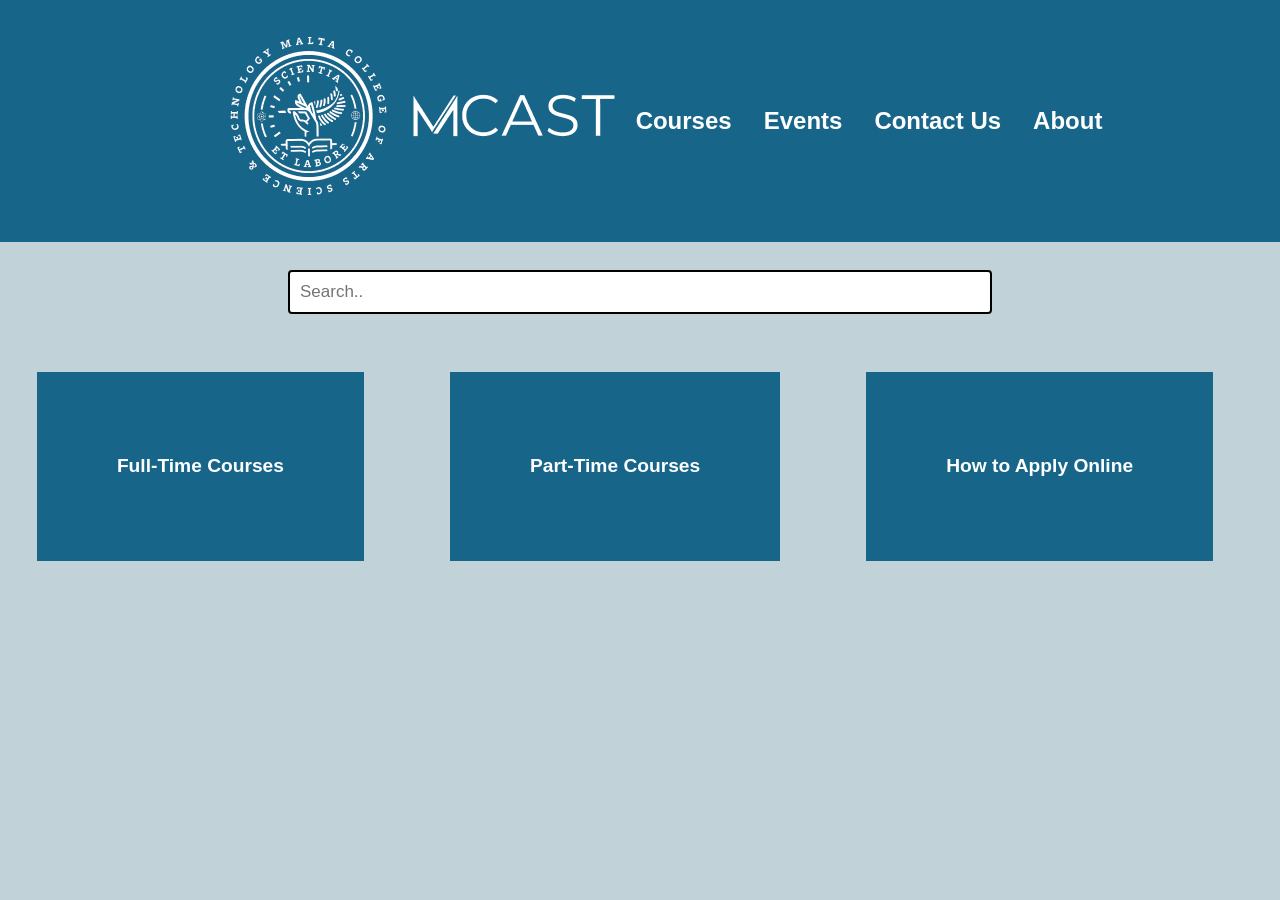
<file: index.html>
<!DOCTYPE html>
<html lang="en">
<head>
    <meta charset="UTF-8">
    <meta name="viewport" content="width=device-width, initial-scale=1.0">
    <title>MCAST website</title>

    <link rel="stylesheet" href="home.css">
</head>
<body>
  
    <!-- Clickable Logo -->
<section>
  
  <header class="d-flex">
    <div class="Banner d-flex">
      <figure class="Logo">
        <a href="index.html" alt="Home">
        <img src="Mcast-logo.png">
        </a>
      </figure>
  
      <!-- Navigation bar -->
    <nav class="navbar">
      <ul class="nav-links gap-3">
        <li><a href="courses.html">Courses</a></li>
        <li><a href="events.html">Events</a></li>
        <li><a href="contact_us.html">Contact Us</a></li>
        <li><a href="about.html">About</a></li>
        </ul>
    </nav>
    </div>
    
  </header>
</section>

<section>
<div class="Search">
  <input type="text" placeholder="Search..">
</div>
</section>

<section class="container">
  <div class="d-flex flex-between gap-2">
    <a href="courses.html"><div class="box">Full-Time Courses</div></a>
    <a href="courses.html"><div class="box">Part-Time Courses</div></a>
    <a href="#"><div class="box">How  to Apply Online</div></a>
  </div>
</section>

</body>
</html>
</file>
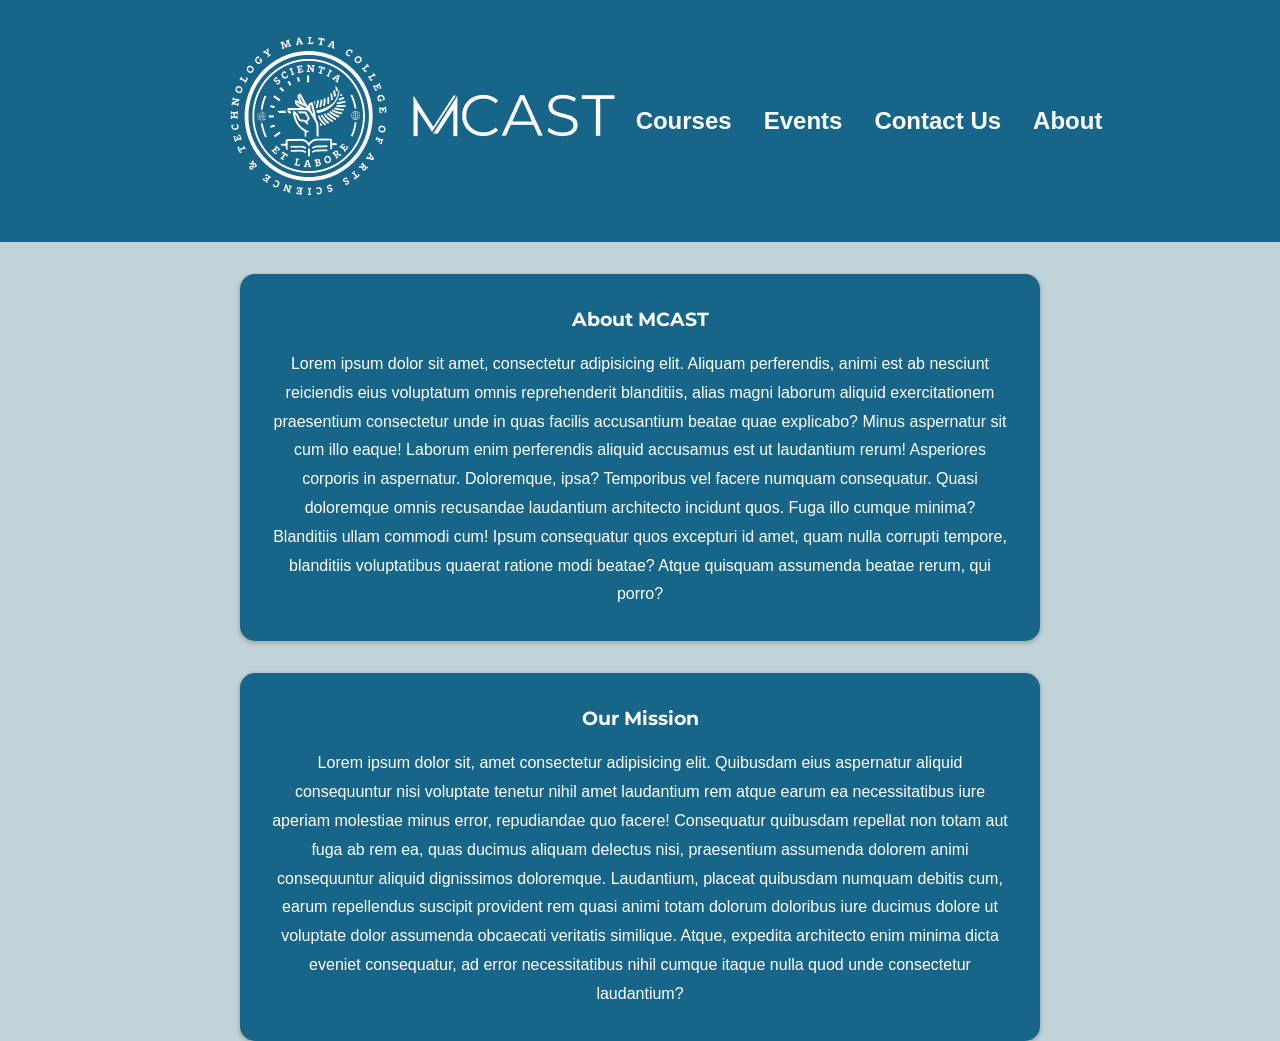
<file: about.html>
<!DOCTYPE html>
<html lang="en">
<head>
    <meta charset="UTF-8">
    <meta name="viewport" content="width=device-width, initial-scale=1.0">
    <title>MCAST website</title>

    <link rel="stylesheet" href="home.css">
</head>
<body>
  
    <!-- Clickable Logo -->
<section>
  
  <header class="d-flex">
    <div class="Banner d-flex">
      <figure class="Logo">
        <a href="index.html" alt="Home">
        <img src="Mcast-logo.png">
        </a>
      </figure>
  
      <!-- Navigation bar -->
    <nav class="navbar">
      <ul class="nav-links gap-3">
        <li><a href="courses.html">Courses</a></li>
        <li><a href="events.html">Events</a></li>
        <li><a href="contact_us.html">Contact Us</a></li>
        <li><a href="about.html">About</a></li>
        </ul>
    </nav>
    </div>
  </header>

  <section>
    <div class="about">
      <H1>About MCAST</H1>
        <p>Lorem ipsum dolor sit amet, consectetur adipisicing elit. Aliquam perferendis, animi est ab nesciunt reiciendis eius voluptatum omnis reprehenderit blanditiis, alias magni laborum aliquid exercitationem praesentium consectetur unde in quas facilis accusantium beatae quae explicabo? Minus aspernatur sit cum illo eaque! Laborum enim perferendis aliquid accusamus est ut laudantium rerum! Asperiores corporis in aspernatur. Doloremque, ipsa? Temporibus vel facere numquam consequatur. Quasi doloremque omnis recusandae laudantium architecto incidunt quos. Fuga illo cumque minima? Blanditiis ullam commodi cum! Ipsum consequatur quos excepturi id amet, quam nulla corrupti tempore, blanditiis voluptatibus quaerat ratione modi beatae? Atque quisquam assumenda beatae rerum, qui porro? </p>
    </div>

    <div class="about">
      <H1>Our Mission</H1>
        <p>Lorem ipsum dolor sit, amet consectetur adipisicing elit. Quibusdam eius aspernatur aliquid consequuntur nisi voluptate tenetur nihil amet laudantium rem atque earum ea necessitatibus iure aperiam molestiae minus error, repudiandae quo facere! Consequatur quibusdam repellat non totam aut fuga ab rem ea, quas ducimus aliquam delectus nisi, praesentium assumenda dolorem animi consequuntur aliquid dignissimos doloremque. Laudantium, placeat quibusdam numquam debitis cum, earum repellendus suscipit provident rem quasi animi totam dolorum doloribus iure ducimus dolore ut voluptate dolor assumenda obcaecati veritatis similique. Atque, expedita architecto enim minima dicta eveniet consequatur, ad error necessitatibus nihil cumque itaque nulla quod unde consectetur laudantium?</p>
    </div>
  </section>
  
</section>
</file>
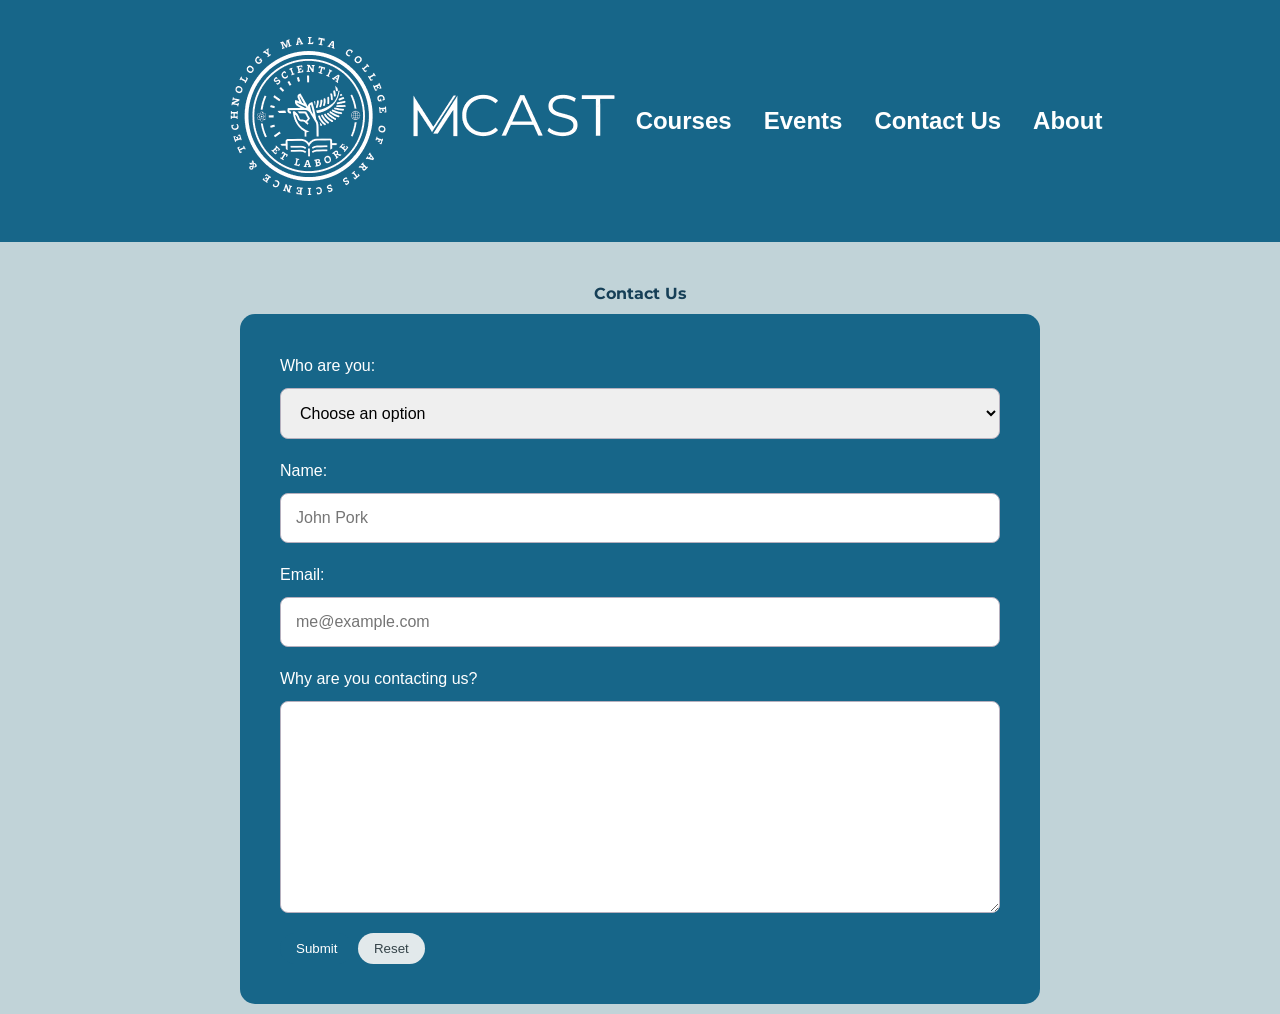
<file: contact_us.html>
<!DOCTYPE html>
<html lang="en">
<head>
    <meta charset="UTF-8">
    <meta name="viewport" content="width=device-width, initial-scale=1.0">
    <title>MCAST website</title>

    <link rel="stylesheet" href="home.css">
</head>
<body>

    <!-- Clickable Logo -->
<section>

    <header class="d-flex">
    <div class="Banner d-flex">
    <figure class="Logo">
        <a href="index.html" alt="Home">
        <img src="Mcast-logo.png">
        </a>
    </figure>

    <!-- Navigation bar -->
    <nav class="navbar">
    <ul class="nav-links gap-3">
        <li><a href="courses.html">Courses</a></li>
        <li><a href="events.html">Events</a></li>
        <li><a href="contact_us.html">Contact Us</a></li>
        <li><a href="about.html">About</a></li>
    </ul>
    </nav>
    </div>
    </header>
    
    <!-- Contact form-->
    
    <section>
    <div class="main-hero-area">
    <main class="content-wrapper">
        <section class="about-header">
            <h1>Contact Us</h1>

        <form action="mailto:info@mcast.edu.mt" method="post" enctype="text/plain" class="contact-form">
            <div class="form-group">
                <label for="input-topic">Who are you:</label>
                <select name="Who are you?" id="input-topic" required>
                    <option value="" disabled selected>Choose an option</option>
                    <option value="I am a student">I am a student</option>
                    <option value="I am teacher">I am teacher</option>
                    <option value="I am a parent">I am a parent</option>
                </select>
            </div>

            <div class="form-group">
                <label for="input-name">Name:</label>
                <input type="text" name="name" id="input-name" placeholder="John Pork" required minlength="4">
            </div>

            <div class="form-group">
                <label for="input-email">Email:</label>
                <input type="email" name="email" id="input-email" placeholder="me@example.com" required>
            </div>

            <div class="form-group">
                <label for="input-message">Why are you contacting us?</label>
                <textarea name="message" id="input-message" placeholder="Your message here..."
                cols="30" rows="10"
                required
                minlength="20">
                </textarea>
            </div>

            <div class="form-buttons">
                <button type="submit" class="btn btn-primary">Submit</button>
                <button type="reset" class="btn btn-secondary">Reset</button>
            </div>
        </form>
    </main>
    </div>
    </section>

</body>
</html>
</file>
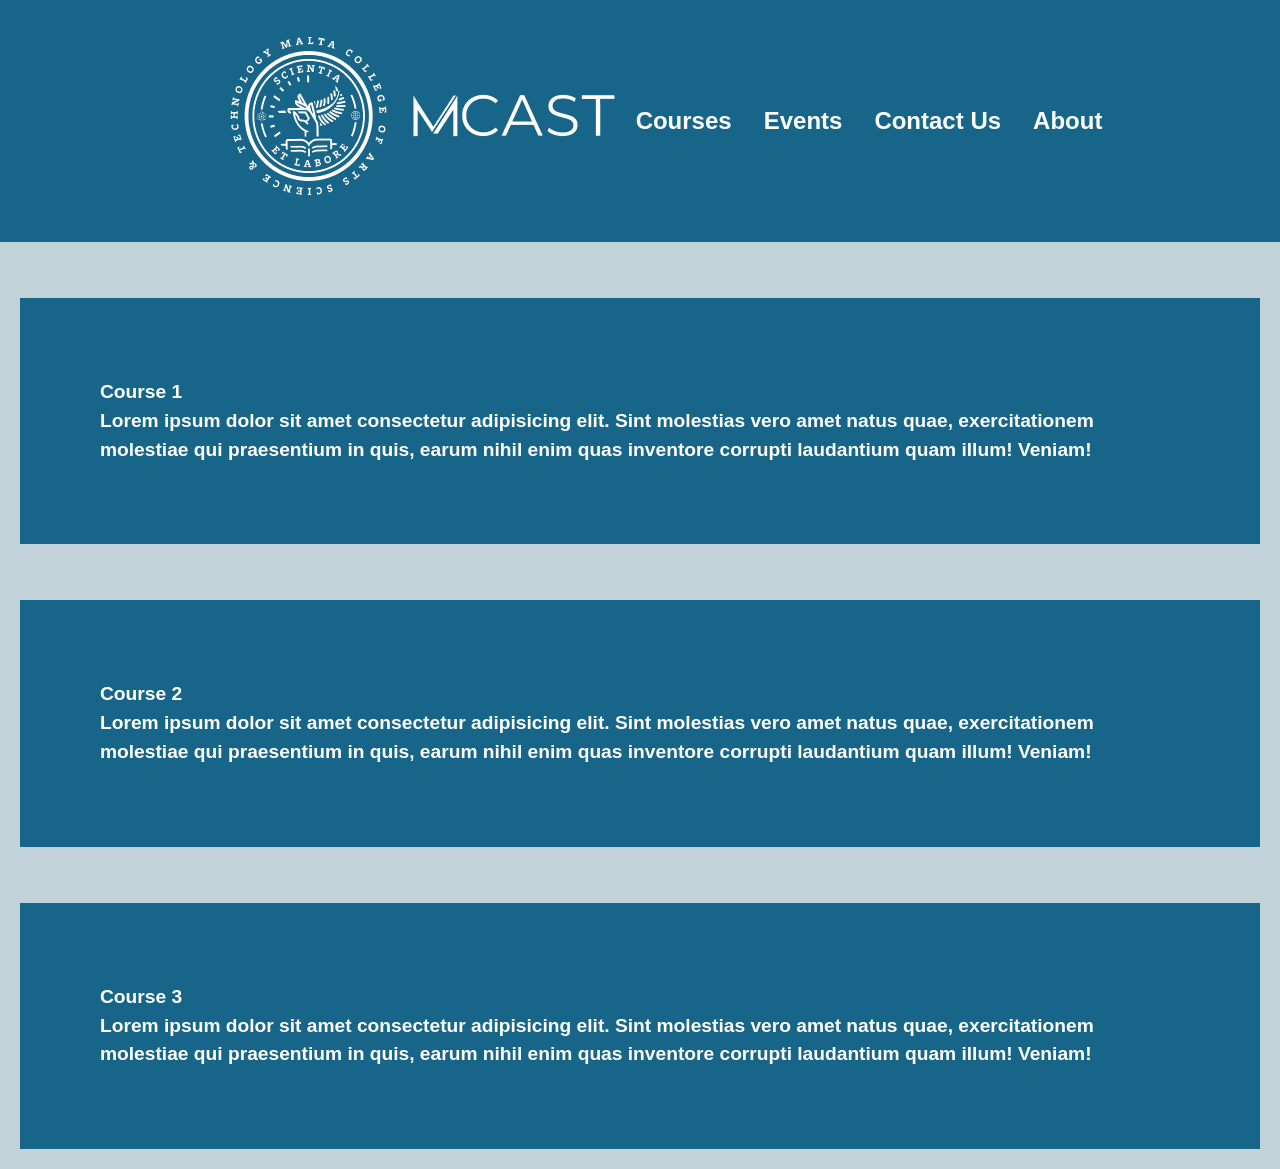
<file: courses.html>
<!DOCTYPE html>
<html lang="en">
<head>
    <meta charset="UTF-8">
    <meta name="viewport" content="width=device-width, initial-scale=1.0">
    <title>Document</title>

    <link rel="stylesheet" href="home.css">
</head>
<body>
    <section>
        <header class="d-flex">
        <div class="Banner d-flex">
            <figure class="Logo">
            <a href="index.html" alt="Home">
            <img src="Mcast-logo.png">
            </a>
            </figure>
        
            <!-- Navigation bar -->
        <nav class="navbar">
            <ul class="nav-links gap-3">
            <li><a href="courses.html">Courses</a></li>
            <li><a href="events.html">Events</a></li>
            <li><a href="contact_us.html">Contact Us</a></li>
            <li><a href="about.html">About</a></li>
            </ul>
        </nav>
        </div>
        
        </header>
    </section>

    <section class="container">
        <div class="d-flex flex-column flex-between gap-2">
            <a href="#">
            <div class="course">
                <strong>Course 1</strong>
                <p>
                    Lorem ipsum dolor sit amet consectetur adipisicing elit. Sint molestias vero amet natus quae, exercitationem molestiae qui praesentium in quis, earum nihil enim quas inventore corrupti laudantium quam illum! Veniam!
                </p>
            </div>
        </a>
        
        <a href="#">
            <div class="course">
                <strong>Course 2</strong>
                <p>
                    Lorem ipsum dolor sit amet consectetur adipisicing elit. Sint molestias vero amet natus quae, exercitationem molestiae qui praesentium in quis, earum nihil enim quas inventore corrupti laudantium quam illum! Veniam!
                </p>
            </div>
        </a>
          
        <a href="#">
            <div class="course">
                <strong>Course 3</strong>
                <p>
                    Lorem ipsum dolor sit amet consectetur adipisicing elit. Sint molestias vero amet natus quae, exercitationem molestiae qui praesentium in quis, earum nihil enim quas inventore corrupti laudantium quam illum! Veniam!
                </p>
            </div>
        </a>

        </div>
      </section>
</body>
</html>
</file>
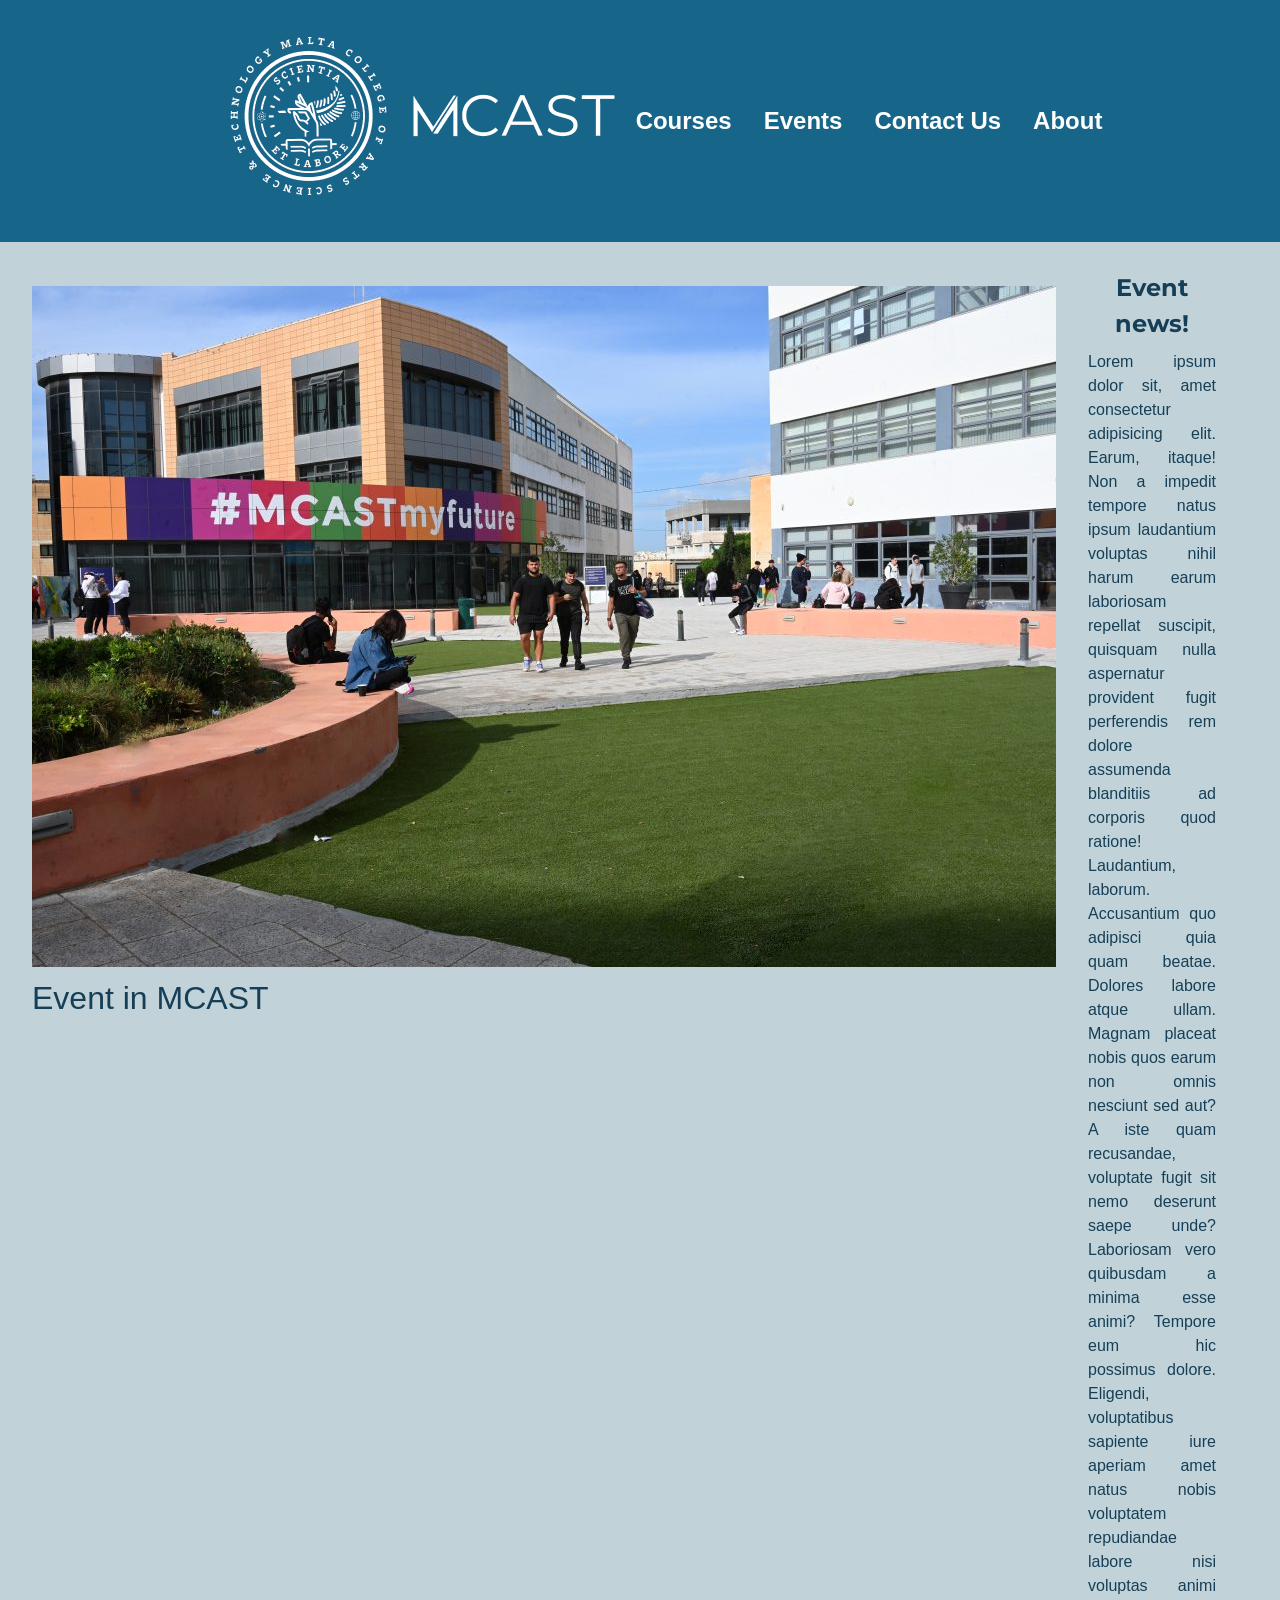
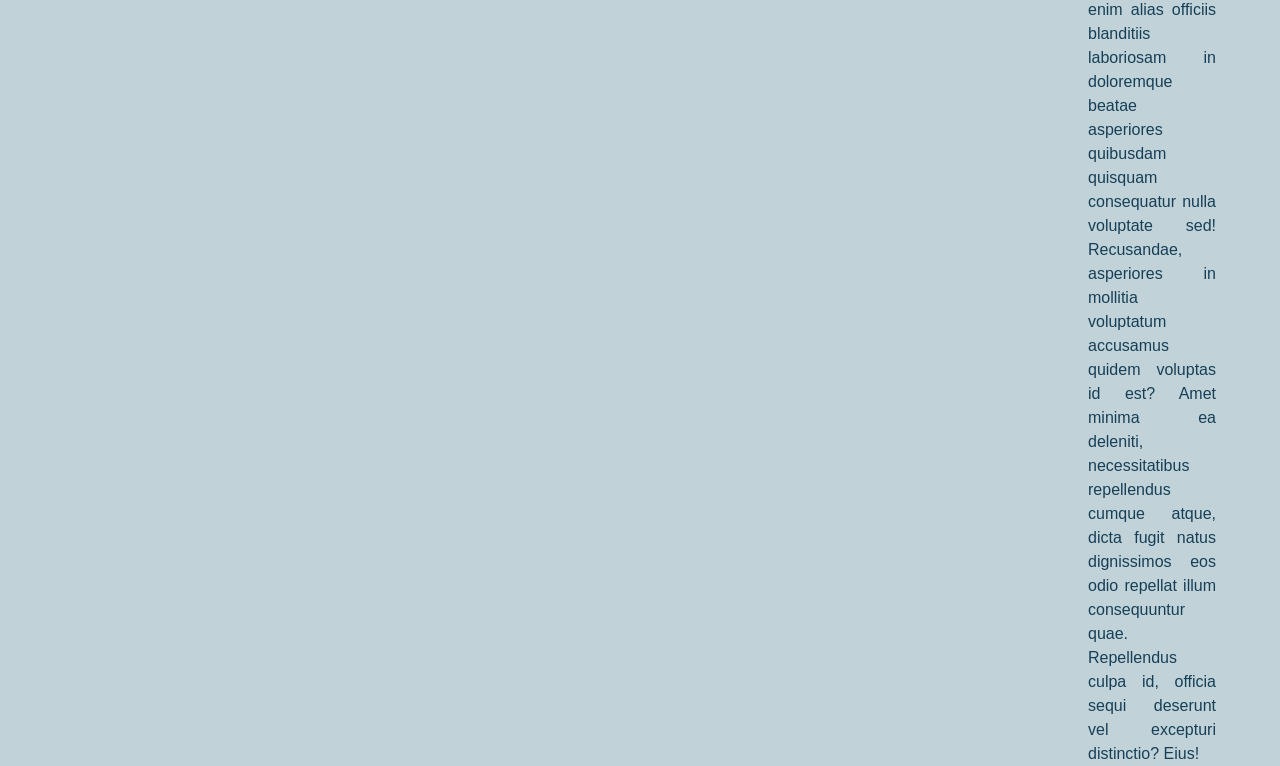
<file: events.html>
<!DOCTYPE html>
<html lang="en">
<head>
    <meta charset="UTF-8">
    <meta name="viewport" content="width=device-width, initial-scale=1.0">
    <title>MCAST website</title>

    <link rel="stylesheet" href="home.css">
</head>
<body>
  
    <!-- Clickable Logo -->
<section>
  
  <header class="d-flex">
    <div class="Banner d-flex">
      <figure class="Logo">
        <a href="index.html" alt="Home">
        <img src="Mcast-logo.png">
        </a>
      </figure>
  
      <!-- Navigation bar -->
    <nav class="navbar">
      <ul class="nav-links gap-3">
        <li><a href="courses.html">Courses</a></li>
        <li><a href="events.html">Events</a></li>
        <li><a href="contact_us.html">Contact Us</a></li>
        <li><a href="about.html">About</a></li>
      </ul>
    </nav>
    </div>

  </header>

</section>

<section class="d-flex gap-3">
  <figure class="event">
    <img src="Event.jpg" href="Event">
    <figcaption> Event in MCAST </figcaption>
  </figure>

  <div class="event_text">
    <H1>Event news!</H1>
    Lorem ipsum dolor sit, amet consectetur adipisicing elit. Earum, itaque! Non a impedit tempore natus ipsum laudantium voluptas nihil harum earum laboriosam repellat suscipit, quisquam nulla aspernatur provident fugit perferendis rem dolore assumenda blanditiis ad corporis quod ratione! Laudantium, laborum. Accusantium quo adipisci quia quam beatae. Dolores labore atque ullam. Magnam placeat nobis quos earum non omnis nesciunt sed aut? A iste quam recusandae, voluptate fugit sit nemo deserunt saepe unde? Laboriosam vero quibusdam a minima esse animi? Tempore eum hic possimus dolore. Eligendi, voluptatibus sapiente iure aperiam amet natus nobis voluptatem repudiandae labore nisi voluptas animi enim alias officiis blanditiis laboriosam in doloremque beatae asperiores quibusdam quisquam consequatur nulla voluptate sed! Recusandae, asperiores in mollitia voluptatum accusamus quidem voluptas id est? Amet minima ea deleniti, necessitatibus repellendus cumque atque, dicta fugit natus dignissimos eos odio repellat illum consequuntur quae. Repellendus culpa id, officia sequi deserunt vel excepturi distinctio? Eius!
  </div>
</section>

</body>
</html>
</file>
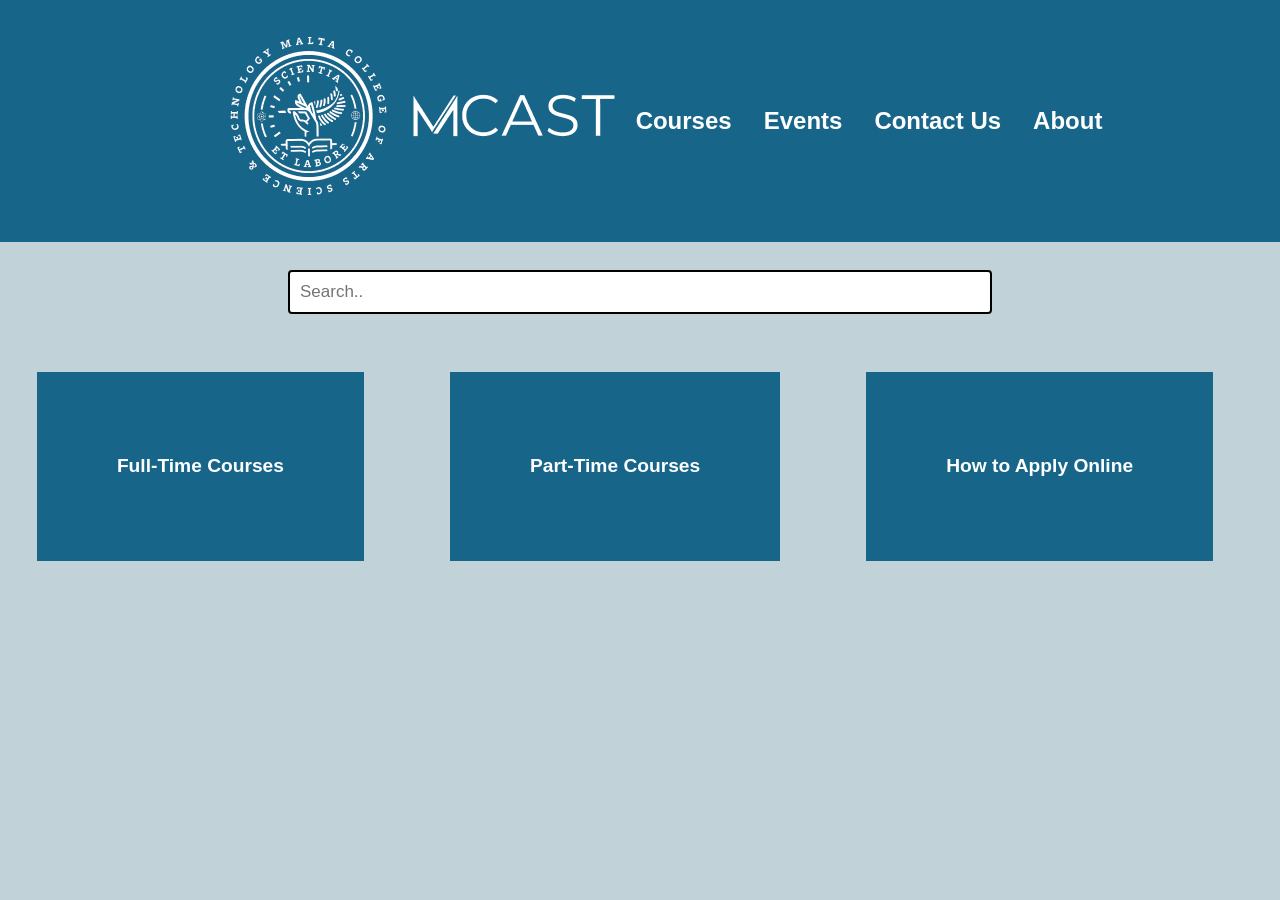
<file: Home.html>
<!DOCTYPE html>
<html lang="en">
<head>
    <meta charset="UTF-8">
    <meta name="viewport" content="width=device-width, initial-scale=1.0">
    <title>MCAST website</title>

    <link rel="stylesheet" href="home.css">
</head>
<body>
  
    <!-- Clickable Logo -->
<section>
  
  <header class="d-flex">
    <div class="Banner d-flex">
      <figure class="Logo">
        <a href="Home.html" alt="Home">
        <img src="Mcast-logo.png">
        </a>
      </figure>
  
      <!-- Navigation bar -->
    <nav class="navbar">
      <ul class="nav-links gap-3">
        <li><a href="#">Courses</a></li>
        <li><a href="#">Events</a></li>
        <li><a href="#">Contact Us</a></li>
        <li><a href="#">About</a></li>
        </ul>
    </nav>
    </div>
    
  </header>
</section>

<section>
<div class="Search">
  <input type="text" placeholder="Search..">
</div>
</section>

<section class="container">
  <div class="d-flex flex-between gap-2">
    <a href="#"><div class="box">Full-Time Courses</div></a>
    <a href="#"><div class="box">Part-Time Courses</div></a>
    <a href="#"><div class="box">How  to Apply Online</div></a>
  </div>
</section>

</body>
</html>
</file>
<file: home.css>
/* Imports the Google Fonts*/
@import url('https://fonts.googleapis.com/css2?family=Barlow+Condensed:ital,wght@0,100;0,200;0,300;0,400;0,500;0,600;0,700;0,800;0,900;1,100;1,200;1,300;1,400;1,500;1,600;1,700;1,800;1,900&family=Montserrat:ital,wght@0,100..900;1,100..900&display=swap');


/* Variables for this website */
:root {
    --primary: #176689;
    --primary-tint: #4480a3; 
    --primary-shade: #163f57;


    --light: #ffffff;
    --dark: #354449; 

    --muted: #e2e9eb;
    --muted-tint: #f1f7f8;
    --muted-shade: #c1d3d8;

    --font-normal: Verdana, Arial, sans-serif;
    --font-heading: "Montserrat", serif;
    
    --space-0: 0; /* 0px */
    --space-1: 0.5rem; /* 8px */
    --space-2: 1rem; /* 16px */
    --space-3: 2rem; /* 32px */
    
    --shadow-dark: 0 0.1rem 0.2rem 0.1rem rgba(54, 48, 41, 0.2);
    --shadow-light: 0 0.1rem 0.2rem 0.1rem rgba(255, 255, 255, 0.5);
    
}

    .shadow-dark {box-shadow: var(--shadow-dark);}
    .shadow-light {box-shadow: var(--shadow-light);}

/************************** COMPONENTS **************************/
body {
    background-color: var(--muted-shade);
}

/************************** LAYOUT **************************/
.container {
    max-width: 1280px;
    margin: var(--space-1) auto var(--space-0);
}
.d-flex { display: flex; }

.flex-between { justify-content: space-between; }

/* Css Reset */
*{
    box-sizing: border-box;
    margin: 0;
    padding: 0;
}

body{
    font-family: var(--font-normal);
    line-height: 1.5;
}


h1, h2, h3, h4, h5, h6 {
    font-family: var(--font-heading);
    margin-bottom: 0.5rem;
    
}

/************************** BUTTONS **************************/
.btn {
    border:none;
    border-radius: var(--space-2);
    padding: var(--space-1) var(--space-2);
    cursor: pointer;
}

.btn-primary {
    background-color: var(--primary);
    color: var(--light);
}

.btn-primary:hover {
    background-color: var(--primary-tint);
}

.btn-primary:active {
    background-color: var(--primary-shade);
}

.btn-secondary {
    background-color: var(--muted);
    color: var(--dark);
}

.btn-secondary:hover {
    background-color: var(--muted-tint);
}

.btn-secondary:active {
    background-color: var(--muted-shade);
}

.link {
    color: var(--primary);
    text-decoration: underline;
}

.link:hover { 
    color:var(--primary-tint)
}


.link:active { 
    color:var(--primary-shade)
}

/************************** COLOURS **************************/
.bg-primary { background-color: var(--primary); }
.bg-light { background-color: var(--light); }
.bg-dark { background-color: var(--dark); }
.bg-muted { background-color: var(--muted); }

.text-primary { color: var(--primary); }
.text-light { color: var(--light); }
.text-dark { color: var(--dark); }
.text-muted { color: var(--muted); }

/************************** LAYOUT **************************/
.d-flex { display: flex; }

.d-flex-between { justify-content: space-between; }
.flex-column { flex-direction: column; }
.flex-between {flex:1;}

.grid-2col {
    display:grid;
    grid-template-columns: repeat(2, 1fr); 
}

.grid-3col {
    display:grid;
    grid-template-columns: repeat(3, 1fr); 
}

/************************** BANNER **************************/


body {
	display: grid;
	grid-template-rows: 20vh auto;
	grid-template-columns: auto;
	grid-template-areas: "banner" "body";
	
	margin: 0;
}

header {
	grid-area: banner;
	background-color: var(--primary);
	
	display: grid;		
	grid-template-rows: 100%;
	grid-template-columns: 1fr 2fr; 
	grid-template-areas: "logo nav";
}

figure {
	grid-area: logo;
	margin: 1rem auto 1rem 2rem;
}

nav {
	grid-area: nav;
	align-content: center;	
}

ul {
	display: flex;	
	justify-content: space-around; 
	list-style-type: none;	
}

a {
	font-size: 24px;
	font-weight: bold;
	text-decoration: none;
	color: white;
}

main {
	grid-area: body;
}

/************************** ABOUT **************************/
.about {
    background-color: var(--primary);
    color: var(--light);
    
    max-width: 800px;
    margin: var(--space-3) auto;
    padding: var(--space-3);
    
    border-radius: 15px;
    box-shadow: var(--shadow-dark);
    
    text-align: center;
}

.about h1 {
    color: var(--light);
    margin-bottom: var(--space-2);
}

.about p {
    line-height: 1.8;
}
/************************** BOXES **************************/

.box {
    background-color: var(--primary);
    padding: 5rem;
    flex: 0 1 100%;
    margin: 50px 50px 20px 20px;
    color: var(--light);
    text-decoration: none;
    font-size: 1.2rem;
    justify-content: center;
    text-align: center;
}

.course {
    background-color: var(--primary);
    padding: 5rem;
    flex: 0 1 100%;
    margin: 20px 20px;
    color: var(--light);
    text-decoration: none;
    font-size: 1.2rem;
}

.box.centered {
    text-align: center;
}

.box strong {
    font-size: 2rem;
    margin-bottom: 10px;
}

/************************** CONTACT FORM **************************/

h1 {
    color: var(--primary-shade);
    text-align: center;
}
.contact-form {
    background-color: var(--primary); 
    padding: 40px;
    border-radius: 15px;
    max-width: 800px;
    margin: 0 auto;   
    display: flex;
    flex-direction: column;
    gap: 20px;
    color: var(--light);
}
.form-group {
    display: flex;
    flex-direction: column;
    gap: 10px;                
}

.contact-form input, 
.contact-form select, 
.contact-form textarea {
    padding: 15px;             
    width: 100%;
    font-size: 16px;
    border-radius: 8px;
    border: 1px solid #b6b0be;

}

.main-hero-area {
    margin-top: 40px;          
}

/************************** EVENT **************************/

.event{
    color: var(--primary-shade);
}
.event figcaption {
    font-size: 2rem;
}

.event_text{
    text-align: justify;
    font-size: 1rem;
    padding-right: 5%;
    align-self: center;
    color: var(--primary-shade);
}

/************************** LINKS **************************/

a:visited {
    color: var(--light);
}

a:hover {
    color: var(--muted);
    text-decoration: underline;
}

a:active {
    color: var(--muted-shade);
}

/************************** SEARCH **************************/

.Search{
    align-items: center;
}

.Search input[type=text] {
    margin: 0 auto;
    display: block;
    font-size: 17px;
    border: 2px solid black;
    border-radius: 4px;
    padding: 10px;
    width: 55%;
}

body {
    display: grid;
    grid-template-rows: 30vh auto;
    grid-template-columns: auto;
    grid-template-areas:
        "banner"
        "body";
    margin: 0;
}

.Banner{
    max-width: 1400px;
    margin: auto;
}

/************************** SPACING **************************/
.m-0 { margin: var(--space-0); }
.m-1 { margin: var(--space-1); }
.m-2 { margin: var(--space-2); }
.m-3 { margin: var(--space-3); }

.p-0 { padding: var(--space-0); }
.p-1 { padding: var(--space-1); }
.p-2 { padding: var(--space-2); }
.p-3 { padding: var(--space-3); }

.gap-0 { gap: var(--space-0); }
.gap-1 { gap: var(--space-1); }
.gap-2 { gap: var(--space-2); }
.gap-3 { gap: var(--space-3); }
</file>
